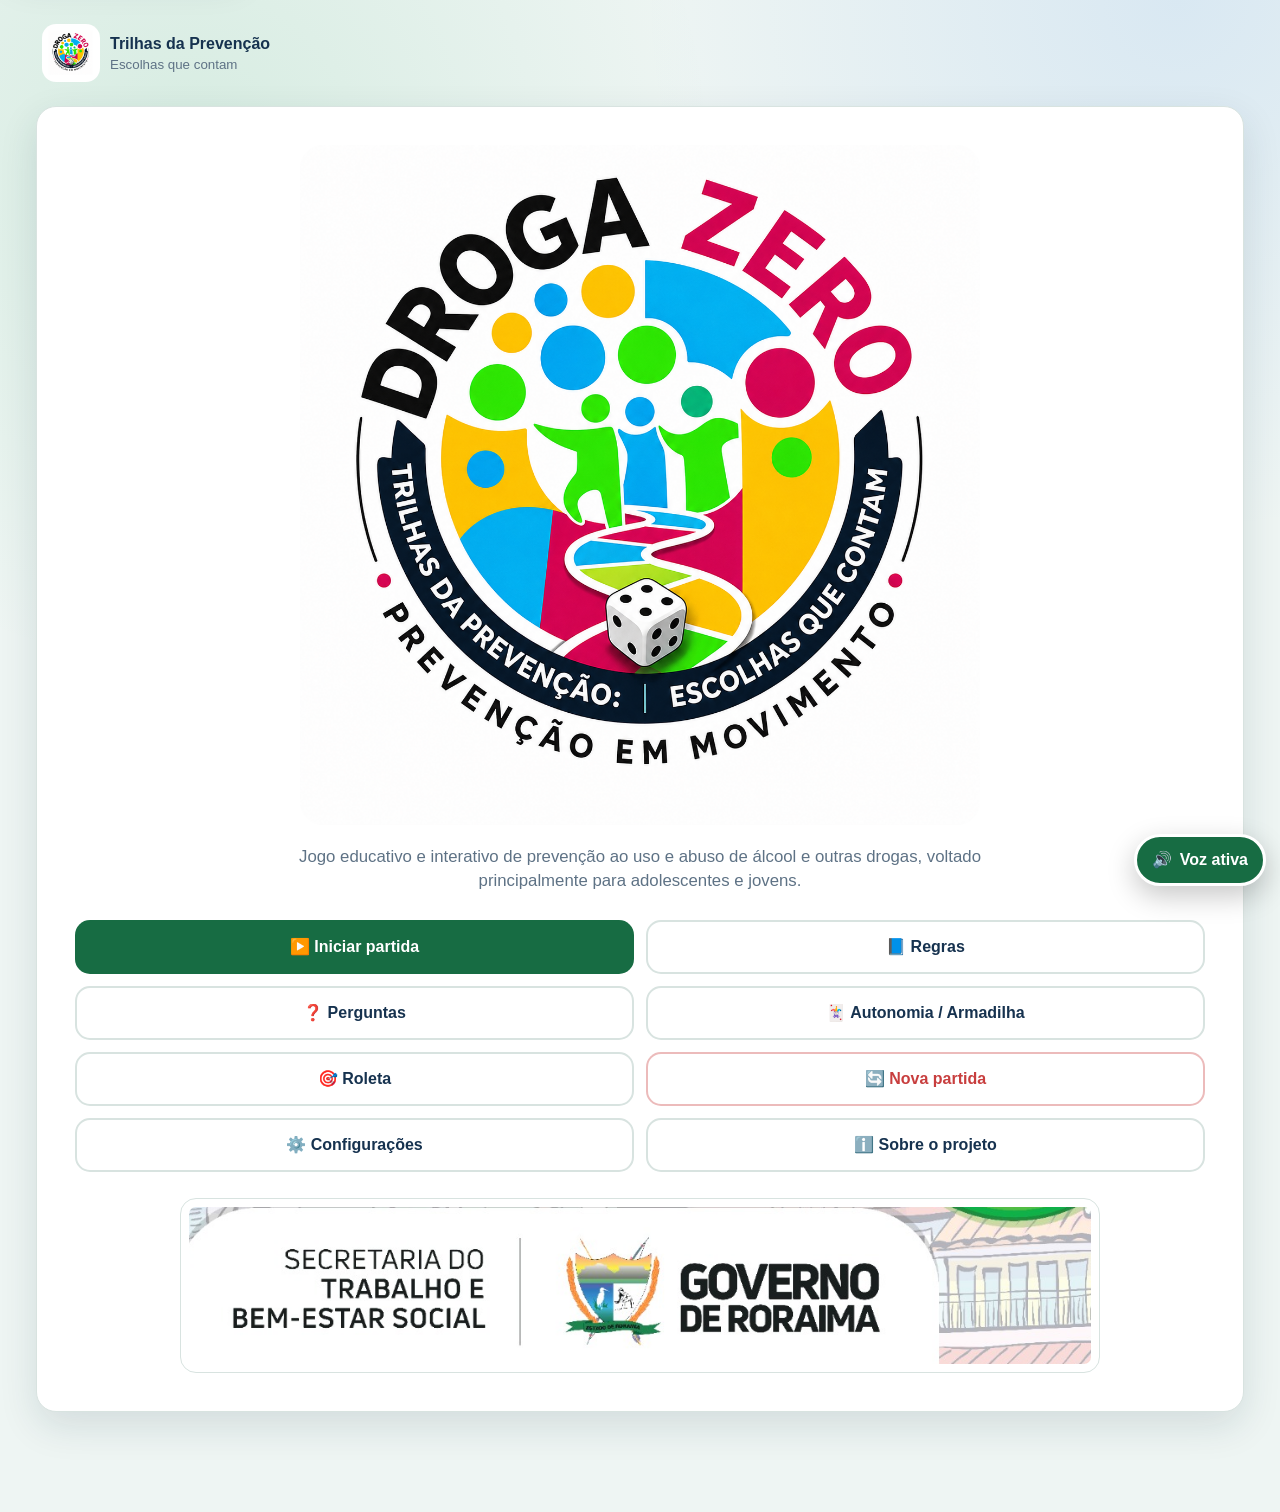
<file: index.html>
<!doctype html>
<html lang="pt-BR">
<head>
  <meta charset="utf-8">
  <meta name="viewport" content="width=device-width, initial-scale=1, viewport-fit=cover">
  <meta name="theme-color" content="#176c43">
  <meta name="description" content="Jogo educativo Trilhas da Prevenção: Escolhas que Contam.">
  <meta name="mobile-web-app-capable" content="yes">
  <meta name="apple-mobile-web-app-capable" content="yes">
  <meta name="apple-mobile-web-app-status-bar-style" content="default">
  <link rel="manifest" href="manifest.json">
  <link rel="icon" href="assets/icons/icon-192.png" sizes="192x192">
  <link rel="apple-touch-icon" href="assets/icons/icon-192.png">
  <link rel="stylesheet" href="css/style.css">
  <title>Trilhas da Prevenção</title>
</head>
<body>
  <a class="skip-link" href="#app">Ir para o conteúdo principal</a>

  <noscript>
    <div class="noscript-message">
      Este aplicativo precisa do JavaScript ativado para controlar a partida.
    </div>
  </noscript>

  <main id="app" tabindex="-1" aria-busy="true"></main>

  <button id="global-voice-button" class="global-voice-button" type="button" data-action="open-settings" aria-label="Abrir configurações de leitura por voz">
    <span aria-hidden="true">🔊</span><span class="voice-status">Voz ativa</span>
  </button>

  <div id="toast-region" class="toast-region" aria-live="polite" aria-atomic="true"></div>
  <div id="live-region" class="sr-only" aria-live="assertive" aria-atomic="true"></div>
  <div id="modal-root"></div>

  <script src="js/questions.js" defer></script>
  <script src="js/game.js" defer></script>
  <script src="js/accessibility.js" defer></script>
  <script src="js/app.js" defer></script>
</body>
</html>
</file>
<file: css/style.css>
:root {
  --bg: #eef5f3;
  --surface: #ffffff;
  --surface-soft: #f7faf9;
  --text: #16324f;
  --muted: #5e7285;
  --border: #d8e3e0;
  --primary: #176c43;
  --primary-strong: #105433;
  --primary-soft: #dff4e8;
  --green: #2ead63;
  --blue: #2f80ed;
  --yellow: #f2c94c;
  --purple: #8e5ac8;
  --orange: #f2994a;
  --red: #c83e3e;
  --shadow: 0 14px 38px rgba(16, 46, 62, 0.12);
  --radius: 20px;
  --safe-top: env(safe-area-inset-top, 0px);
  --safe-bottom: env(safe-area-inset-bottom, 0px);
}

* { box-sizing: border-box; }

html { min-height: 100%; background: var(--bg); }

body {
  margin: 0;
  min-height: 100vh;
  min-height: 100dvh;
  color: var(--text);
  background:
    radial-gradient(circle at 15% 10%, rgba(46, 173, 99, 0.12), transparent 30%),
    radial-gradient(circle at 92% 0%, rgba(47, 128, 237, 0.11), transparent 28%),
    var(--bg);
  font-family: Arial, Helvetica, sans-serif;
  line-height: 1.45;
  -webkit-font-smoothing: antialiased;
  -webkit-tap-highlight-color: transparent;
}

button, input, select { font: inherit; }
button { touch-action: manipulation; }

button:focus-visible,
input:focus-visible,
select:focus-visible,
a:focus-visible,
[tabindex]:focus-visible {
  outline: 4px solid #0d5bd7;
  outline-offset: 3px;
}

img { max-width: 100%; display: block; }

h1, h2, h3, p { margin-top: 0; }
h1 { font-size: clamp(1.65rem, 5vw, 2.6rem); line-height: 1.12; }
h2 { font-size: clamp(1.4rem, 4vw, 2rem); line-height: 1.18; }
h3 { font-size: 1.15rem; }

.skip-link {
  position: fixed;
  left: 12px;
  top: -80px;
  z-index: 9999;
  background: #fff;
  color: #000;
  padding: 12px 18px;
  border-radius: 10px;
  box-shadow: var(--shadow);
}
.skip-link:focus { top: 12px; }

.sr-only {
  position: absolute !important;
  width: 1px !important;
  height: 1px !important;
  padding: 0 !important;
  margin: -1px !important;
  overflow: hidden !important;
  clip: rect(0, 0, 0, 0) !important;
  white-space: nowrap !important;
  border: 0 !important;
}

.noscript-message {
  margin: 20px;
  padding: 18px;
  background: #fff3cd;
  border: 2px solid #d99b00;
  border-radius: 12px;
  color: #4d3700;
}

.app-shell {
  width: min(1240px, 100%);
  margin: 0 auto;
  padding: calc(18px + var(--safe-top)) 16px calc(100px + var(--safe-bottom));
}

.topbar {
  display: flex;
  align-items: center;
  justify-content: space-between;
  gap: 14px;
  margin-bottom: 18px;
}

.brand-button {
  appearance: none;
  border: 0;
  background: transparent;
  display: inline-flex;
  align-items: center;
  gap: 10px;
  color: var(--text);
  padding: 6px;
  border-radius: 12px;
  cursor: pointer;
  text-align: left;
}
.brand-button img { width: 58px; height: 58px; object-fit: cover; border-radius: 14px; }
.brand-button strong { display: block; font-size: 1rem; }
.brand-button small { display: block; color: var(--muted); }

.player-turn {
  display: inline-flex;
  align-items: center;
  gap: 9px;
  background: var(--surface);
  border: 1px solid var(--border);
  border-radius: 999px;
  padding: 10px 14px;
  box-shadow: 0 6px 18px rgba(16, 46, 62, 0.08);
  font-weight: 700;
}
.player-dot { width: 13px; height: 13px; border-radius: 50%; background: var(--token-color, var(--green)); }

.hero-card,
.panel,
.board-card,
.question-card,
.result-card,
.settings-card,
.rule-card {
  background: var(--surface);
  border: 1px solid var(--border);
  border-radius: var(--radius);
  box-shadow: var(--shadow);
}

.hero-card {
  padding: clamp(20px, 4vw, 38px);
  text-align: center;
}
.hero-logo { width: min(680px, 100%); margin: 0 auto 20px; border-radius: 24px; }
.hero-description { max-width: 760px; margin: 0 auto 26px; color: var(--muted); font-size: 1.05rem; }

.partner-logos {
  display: grid;
  grid-template-columns: repeat(2, minmax(0, 1fr));
  gap: 14px;
  max-width: 920px;
  margin: 26px auto 0;
}
.partner-logos img { width: 100%; min-height: 90px; object-fit: contain; background: #fff; border: 1px solid var(--border); border-radius: 16px; padding: 8px; }
.hero-card .partner-logos img { min-height: 72px; }

.action-grid {
  display: grid;
  grid-template-columns: repeat(2, minmax(0, 1fr));
  gap: 12px;
  margin-top: 24px;
}
.action-grid.three { grid-template-columns: repeat(3, minmax(0, 1fr)); }
.action-grid.compact { margin-top: 14px; }

.btn {
  min-height: 54px;
  border: 2px solid transparent;
  border-radius: 15px;
  padding: 12px 16px;
  font-weight: 700;
  color: var(--text);
  background: #edf2f4;
  cursor: pointer;
  transition: transform .14s ease, box-shadow .14s ease, background .14s ease;
}
.btn:hover { transform: translateY(-1px); box-shadow: 0 8px 20px rgba(16, 46, 62, .12); }
.btn:active { transform: translateY(0); }
.btn:disabled { opacity: .48; cursor: not-allowed; transform: none; box-shadow: none; }
.btn-primary { background: var(--primary); color: #fff; }
.btn-primary:hover { background: var(--primary-strong); }
.btn-secondary { background: #fff; border-color: var(--border); }
.btn-danger { background: #fff; color: var(--red); border-color: rgba(200,62,62,.35); }
.btn-warning { background: #fff7df; border-color: #e6b73d; color: #694d00; }
.btn-small { min-height: 42px; padding: 9px 13px; font-size: .94rem; }
.btn-icon { display: inline-flex; align-items: center; justify-content: center; gap: 8px; }

.panel { padding: clamp(18px, 4vw, 32px); }
.panel-header { display: flex; align-items: flex-start; justify-content: space-between; gap: 16px; margin-bottom: 18px; }
.panel-header p { color: var(--muted); margin-bottom: 0; }

.notice {
  border-radius: 14px;
  padding: 13px 15px;
  margin-bottom: 16px;
  background: #e9f4ff;
  border: 1px solid #bcdcff;
  color: #17496f;
}
.notice.success { background: #e4f6eb; border-color: #a9ddbb; color: #13552f; }
.notice.warning { background: #fff7dd; border-color: #ecd084; color: #654b00; }
.notice.error { background: #ffeded; border-color: #efb1b1; color: #7c2020; }

.setup-grid { display: grid; gap: 15px; max-width: 650px; }
.field { display: grid; gap: 7px; }
.field label { font-weight: 700; }
.field input,
.field select {
  width: 100%;
  min-height: 52px;
  border: 2px solid var(--border);
  border-radius: 13px;
  padding: 11px 13px;
  color: var(--text);
  background: #fff;
}
.field-help { font-size: .9rem; color: var(--muted); }
.player-name-fields { display: grid; grid-template-columns: repeat(2, minmax(0,1fr)); gap: 12px; }

.game-layout {
  display: grid;
  grid-template-columns: minmax(0, 1fr) 330px;
  gap: 18px;
  align-items: start;
}
.board-card { padding: 12px; overflow: hidden; }
.board-scroll { width: 100%; overflow: auto; border-radius: 16px; background: #edf3f5; padding: 8px; }
.board-stage { position: relative; width: min(100%, 760px); min-width: 420px; margin: 0 auto; aspect-ratio: 1535 / 2048; }
.board-stage img { width: 100%; height: 100%; object-fit: contain; }

.token {
  position: absolute;
  left: calc(var(--x) * 1%);
  top: calc(var(--y) * 1%);
  width: clamp(24px, 3vw, 38px);
  height: clamp(24px, 3vw, 38px);
  border-radius: 50%;
  transform: translate(calc(-50% + var(--offset-x)), calc(-50% + var(--offset-y)));
  background: var(--token-color);
  border: 4px solid #fff;
  box-shadow: 0 4px 10px rgba(0,0,0,.32);
  z-index: 5;
  cursor: pointer;
  transition: left .25s ease, top .25s ease, transform .2s ease;
}
.token::after { content: ''; position: absolute; inset: 28%; border-radius: 50%; background: rgba(255,255,255,.82); }
.token.is-current { box-shadow: 0 0 0 5px #fff, 0 0 0 10px rgba(13,91,215,.75), 0 8px 18px rgba(0,0,0,.32); z-index: 8; }
.token.is-moving { animation: tokenPulse .7s infinite alternate; }
.token span { transform: rotate(45deg); display: block; position: absolute; left: -100vw; }

.sidebar { display: grid; gap: 14px; }
.status-card { background: var(--surface); border: 1px solid var(--border); border-radius: 18px; padding: 17px; box-shadow: 0 8px 22px rgba(16,46,62,.09); }
.status-card h2 { margin-bottom: 12px; font-size: 1.2rem; }
.player-list { list-style: none; margin: 0; padding: 0; display: grid; gap: 9px; }
.player-row { display: grid; grid-template-columns: 15px 1fr auto; gap: 9px; align-items: center; padding: 9px; border-radius: 11px; background: var(--surface-soft); }
.player-row.current { background: #e8f0ff; outline: 2px solid #8db8ff; }
.player-row .position { font-weight: 700; font-size: .92rem; }

.category-grid { display: grid; grid-template-columns: repeat(2, minmax(0,1fr)); gap: 14px; }
.category-button {
  min-height: 135px;
  padding: 18px;
  border: 4px solid transparent;
  border-radius: 19px;
  color: #fff;
  font-weight: 800;
  text-align: left;
  cursor: pointer;
  position: relative;
  box-shadow: 0 10px 24px rgba(16,46,62,.13);
}
.category-button small { display: block; margin-top: 8px; font-weight: 600; opacity: .93; }
.category-button.green { background: var(--green); }
.category-button.blue { background: var(--blue); }
.category-button.yellow { background: var(--yellow); color: #4a3a00; }
.category-button.purple { background: var(--purple); }
.category-button.suggested { border-color: #fff; box-shadow: 0 0 0 5px #0d5bd7, 0 12px 26px rgba(13,91,215,.28); }
.suggested-badge { position: absolute; right: 10px; top: 10px; background: #fff; color: #0d3970; padding: 5px 8px; border-radius: 999px; font-size: .75rem; }

.question-card { padding: clamp(18px, 4vw, 32px); }
.question-meta { display: flex; flex-wrap: wrap; gap: 8px; margin-bottom: 15px; }
.badge { display: inline-flex; align-items: center; border-radius: 999px; padding: 6px 10px; font-size: .83rem; font-weight: 800; background: #edf2f4; }
.badge.green { background: #dff4e8; color: #0c6133; }
.badge.blue { background: #e1efff; color: #1356a4; }
.badge.yellow { background: #fff3c4; color: #624b00; }
.badge.purple { background: #eee3f8; color: #603692; }
.question-text { font-size: clamp(1.25rem, 3vw, 1.8rem); line-height: 1.3; margin-bottom: 20px; }
.answer-list { display: grid; gap: 11px; }
.answer-btn { min-height: 58px; text-align: left; background: #fff; border: 2px solid var(--border); border-radius: 14px; padding: 13px 15px; color: var(--text); font-weight: 700; cursor: pointer; }
.answer-btn:hover:not(:disabled) { border-color: #7ea6c7; background: #f3f8fc; }
.answer-btn.correct { background: #dff4e8; border-color: #249953; color: #104e2b; }
.answer-btn.wrong { background: #ffdddd; border-color: #c83e3e; color: #791d1d; }
.answer-marker { display: inline-block; min-width: 26px; font-weight: 900; }
.explanation { margin-top: 16px; padding: 14px; border-radius: 13px; background: var(--surface-soft); border-left: 5px solid #6b879a; }

.dice-display { width: 118px; height: 118px; margin: 18px auto; border-radius: 24px; background: #fff; border: 5px solid var(--text); display: grid; place-items: center; font-size: 3.6rem; font-weight: 900; box-shadow: var(--shadow); }
.dice-display.rolling { animation: diceRoll .65s ease-in-out; }
.number-grid { display: grid; grid-template-columns: repeat(3, minmax(0,1fr)); gap: 12px; max-width: 520px; margin: 16px auto; }
.number-grid .btn { font-size: 1.45rem; min-height: 70px; }

.movement-summary { text-align: center; font-size: 1.25rem; margin: 16px 0; }
.player-selector { display: flex; flex-wrap: wrap; gap: 9px; justify-content: center; margin: 15px 0; }
.player-choice { border: 2px solid var(--border); background: #fff; border-radius: 999px; padding: 9px 13px; cursor: pointer; font-weight: 700; }
.player-choice.selected { border-color: #0d5bd7; background: #e7f0ff; }

.cards-grid { display: grid; grid-template-columns: repeat(5, minmax(0,1fr)); gap: 12px; }
.card-back {
  min-height: 170px;
  border: 0;
  border-radius: 16px;
  background: linear-gradient(145deg, #c83e3e, #f2994a);
  color: #fff;
  font-size: 2rem;
  font-weight: 900;
  cursor: pointer;
  box-shadow: 0 10px 22px rgba(98,42,20,.24);
  position: relative;
  overflow: hidden;
}
.card-back::before { content: ''; position: absolute; inset: 10px; border: 3px solid rgba(255,255,255,.78); border-radius: 12px; }
.card-back span { position: relative; z-index: 2; }
.card-back:disabled { filter: grayscale(1); opacity: .34; cursor: not-allowed; }
.card-result { padding: clamp(22px, 5vw, 42px); text-align: center; }
.card-result.autonomia { border-top: 10px solid var(--green); }
.card-result.armadilha { border-top: 10px solid var(--orange); }
.card-type { text-transform: uppercase; letter-spacing: .08em; font-weight: 900; color: var(--muted); }
.card-consequence { font-size: 1.35rem; font-weight: 900; margin: 18px 0; }

.roulette-wrap { display: grid; place-items: center; padding: 12px 0 24px; }
.roulette {
  width: min(330px, 78vw);
  aspect-ratio: 1;
  border-radius: 50%;
  background: conic-gradient(var(--green) 0 25%, var(--blue) 25% 50%, var(--yellow) 50% 75%, var(--purple) 75% 100%);
  border: 12px solid #fff;
  box-shadow: 0 0 0 5px #bccbd4, var(--shadow);
  position: relative;
  transition: transform 1.4s cubic-bezier(.2,.8,.25,1);
}
.roulette::after { content: ''; position: absolute; inset: 42%; border-radius: 50%; background: #fff; box-shadow: 0 4px 12px rgba(0,0,0,.25); }
.roulette-pointer { width: 0; height: 0; border-left: 18px solid transparent; border-right: 18px solid transparent; border-top: 34px solid var(--text); margin-bottom: -14px; z-index: 3; }
.roulette-result { text-align: center; font-size: 1.35rem; font-weight: 900; min-height: 40px; }

.rules-layout { display: grid; grid-template-columns: 240px minmax(0,1fr); gap: 16px; }
.rule-steps { display: grid; gap: 8px; align-content: start; }
.rule-step-button { text-align: left; min-height: 46px; border: 1px solid var(--border); border-radius: 11px; background: #fff; padding: 10px; cursor: pointer; font-weight: 700; }
.rule-step-button.active { background: var(--primary); color: #fff; }
.rule-card { padding: clamp(19px, 4vw, 34px); min-height: 320px; }
.rule-card ul { padding-left: 22px; }
.rule-nav { display: flex; gap: 10px; justify-content: space-between; margin-top: 24px; }

.settings-grid { display: grid; gap: 13px; }
.setting-row { display: grid; grid-template-columns: 1fr auto; gap: 16px; align-items: center; padding: 14px; border: 1px solid var(--border); border-radius: 14px; background: var(--surface-soft); }
.setting-row p { margin: 4px 0 0; color: var(--muted); font-size: .92rem; }
.toggle { width: 58px; height: 34px; position: relative; display: inline-block; }
.toggle input { position: absolute; opacity: 0; }
.toggle span { position: absolute; inset: 0; border-radius: 999px; background: #8795a1; cursor: pointer; transition: .2s; }
.toggle span::after { content: ''; position: absolute; width: 26px; height: 26px; left: 4px; top: 4px; background: #fff; border-radius: 50%; box-shadow: 0 2px 6px rgba(0,0,0,.25); transition: .2s; }
.toggle input:checked + span { background: var(--primary); }
.toggle input:checked + span::after { transform: translateX(24px); }
.range-row { display: grid; grid-template-columns: 1fr 70px; gap: 10px; align-items: center; }
.range-row input { width: 100%; }

.about-grid { display: grid; grid-template-columns: 1.25fr .75fr; gap: 18px; align-items: start; }
.about-list { display: grid; gap: 11px; }
.about-item { padding: 14px; border-radius: 14px; background: var(--surface-soft); border-left: 5px solid var(--green); }

.victory-card { text-align: center; padding: clamp(28px, 7vw, 62px); overflow: hidden; position: relative; }
.victory-emoji { font-size: 5rem; animation: victoryBounce 1s infinite alternate; }
.confetti { position: absolute; width: 12px; height: 24px; background: var(--confetti); top: -30px; left: var(--left); animation: confettiFall 2.8s linear infinite; animation-delay: var(--delay); }

.global-voice-button {
  position: fixed;
  right: 14px;
  bottom: calc(14px + var(--safe-bottom));
  z-index: 1000;
  min-height: 52px;
  border: 3px solid #fff;
  border-radius: 999px;
  background: var(--primary);
  color: #fff;
  padding: 10px 15px;
  display: inline-flex;
  align-items: center;
  gap: 8px;
  box-shadow: 0 10px 28px rgba(0,0,0,.22);
  cursor: pointer;
  font-weight: 800;
}
.global-voice-button.is-off { background: #596a77; }

.toast-region { position: fixed; left: 50%; bottom: calc(78px + var(--safe-bottom)); transform: translateX(-50%); z-index: 2000; width: min(92vw, 620px); display: grid; gap: 8px; pointer-events: none; }
.toast { background: #16324f; color: #fff; padding: 13px 16px; border-radius: 13px; box-shadow: var(--shadow); animation: toastIn .2s ease; }
.toast.warning { background: #6b5000; }
.toast.error { background: #8a2525; }
.toast.success { background: #14633a; }

.modal-overlay { position: fixed; inset: 0; z-index: 3000; background: rgba(6,22,31,.65); display: grid; place-items: center; padding: 18px; }
.modal { width: min(560px, 100%); max-height: 90vh; overflow: auto; background: #fff; border-radius: 20px; padding: 22px; box-shadow: 0 24px 70px rgba(0,0,0,.35); }
.modal h2 { margin-bottom: 10px; }
.modal-actions { display: flex; flex-wrap: wrap; justify-content: flex-end; gap: 10px; margin-top: 20px; }

.empty-state { text-align: center; padding: 30px 14px; color: var(--muted); }
.question-browser-list { display: grid; gap: 10px; }
.browser-question { border: 1px solid var(--border); border-radius: 13px; padding: 13px; background: var(--surface-soft); }
.browser-question summary { cursor: pointer; font-weight: 800; }
.browser-question p { margin: 10px 0 0; }

@keyframes tokenPulse { from { filter: brightness(1); } to { filter: brightness(1.25) drop-shadow(0 0 9px rgba(13,91,215,.8)); } }
@keyframes diceRoll { 0% { transform: rotate(0) scale(.86); } 50% { transform: rotate(210deg) scale(1.12); } 100% { transform: rotate(360deg) scale(1); } }
@keyframes victoryBounce { from { transform: translateY(0) scale(1); } to { transform: translateY(-10px) scale(1.06); } }
@keyframes confettiFall { to { transform: translateY(110vh) rotate(620deg); } }
@keyframes toastIn { from { opacity: 0; transform: translateY(8px); } }

@media (max-width: 950px) {
  .game-layout { grid-template-columns: 1fr; }
  .sidebar { grid-template-columns: repeat(2, minmax(0,1fr)); }
  .cards-grid { grid-template-columns: repeat(3, minmax(0,1fr)); }
  .rules-layout { grid-template-columns: 1fr; }
  .rule-steps { grid-template-columns: repeat(3, minmax(0,1fr)); }
  .about-grid { grid-template-columns: 1fr; }
}

@media (max-width: 620px) {
  .app-shell { padding-left: 10px; padding-right: 10px; }
  .topbar { align-items: flex-start; }
  .brand-button small { display: none; }
  .brand-button img { width: 46px; height: 46px; }
  .player-turn { font-size: .9rem; padding: 8px 10px; }
  .action-grid,
  .action-grid.three,
  .category-grid,
  .partner-logos,
  .player-name-fields,
  .sidebar { grid-template-columns: 1fr; }
  .cards-grid { grid-template-columns: repeat(2, minmax(0,1fr)); }
  .card-back { min-height: 145px; }
  .rule-steps { grid-template-columns: repeat(2, minmax(0,1fr)); }
  .setting-row { grid-template-columns: 1fr auto; }
  .voice-status { display: none; }
  .global-voice-button { width: 54px; padding: 10px; justify-content: center; }
  .board-stage { min-width: 360px; }
}

@media (orientation: landscape) and (max-height: 580px) {
  .app-shell { padding-top: 8px; }
  .hero-logo { max-height: 150px; object-fit: contain; }
  .card-back { min-height: 125px; }
}

@media (prefers-reduced-motion: reduce) {
  *, *::before, *::after { animation-duration: .01ms !important; animation-iteration-count: 1 !important; transition-duration: .01ms !important; scroll-behavior: auto !important; }
}

.target-highlight {
  position: absolute;
  left: calc(var(--x) * 1%);
  top: calc(var(--y) * 1%);
  width: clamp(54px, 7vw, 84px);
  height: clamp(54px, 7vw, 84px);
  border-radius: 50%;
  transform: translate(-50%, -50%);
  border: 6px solid #0d5bd7;
  box-shadow: 0 0 0 8px rgba(255,255,255,.82), 0 0 24px 12px rgba(13,91,215,.65);
  z-index: 4;
  pointer-events: none;
  animation: targetPulse .85s infinite alternate;
}

.board-error {
  position: absolute;
  inset: 20% 10% auto;
  z-index: 20;
  text-align: center;
}

@keyframes targetPulse {
  from { transform: translate(-50%, -50%) scale(.9); opacity: .72; }
  to { transform: translate(-50%, -50%) scale(1.08); opacity: 1; }
}

/* Orientação visual da primeira rodada */
.round-guide-hint {
  margin: 0 0 12px;
  padding: 11px 12px;
  border-radius: 12px;
  background: #fff7d7;
  border: 1px solid #e5bf48;
  color: #624b00;
  font-size: .92rem;
}

.is-guided-action {
  position: relative;
  z-index: 1;
  border-color: #0d5bd7 !important;
  animation: guidedActionPulse .8s ease-in-out infinite alternate;
}

.first-action-guide { display: grid; gap: 8px; }
.first-action-guide p { margin: 0; }
.guide-icon { font-size: 3rem; text-align: center; }

/* Hub e pergunta sobre o tabuleiro */
.question-modal-overlay {
  background: rgba(6, 22, 31, .48);
  -webkit-backdrop-filter: blur(2px);
  backdrop-filter: blur(2px);
}

.question-modal {
  width: min(760px, 96vw);
  max-height: 88vh;
  padding: 18px;
  border: 2px solid rgba(255,255,255,.82);
}

.question-modal-header {
  display: flex;
  align-items: flex-start;
  justify-content: space-between;
  gap: 14px;
  margin-bottom: 10px;
}

.question-modal-header h2 { margin: 0; font-size: clamp(1.35rem, 4vw, 2rem); }
.question-modal-kicker {
  margin: 0 0 3px;
  color: var(--muted);
  font-size: .78rem;
  font-weight: 800;
  letter-spacing: .06em;
  text-transform: uppercase;
}

.question-modal-close {
  width: 44px;
  height: 44px;
  flex: 0 0 44px;
  border: 1px solid var(--border);
  border-radius: 50%;
  background: #fff;
  color: var(--text);
  font-size: 1.8rem;
  line-height: 1;
  cursor: pointer;
}

.question-modal-body { min-height: 0; }
.question-modal-intro { margin: 0 0 13px; color: var(--muted); }
.question-hub-grid { display: grid; grid-template-columns: repeat(2, minmax(0, 1fr)); gap: 10px; }

.question-theme-button {
  min-height: 78px;
  display: grid;
  grid-template-columns: 18px minmax(0, 1fr) auto;
  align-items: center;
  gap: 10px;
  border: 2px solid var(--border);
  border-radius: 14px;
  padding: 11px 12px;
  background: #fff;
  color: var(--text);
  text-align: left;
  cursor: pointer;
  position: relative;
}
.question-theme-button:hover:not(:disabled) { transform: translateY(-1px); box-shadow: 0 7px 18px rgba(16,46,62,.12); }
.question-theme-button:disabled { opacity: .45; cursor: not-allowed; }
.question-theme-button strong { display: block; font-size: 1rem; }
.question-theme-button small { display: block; margin-top: 2px; color: var(--muted); line-height: 1.2; }
.question-theme-dot { width: 18px; height: 18px; border-radius: 50%; background: var(--theme-color); box-shadow: 0 0 0 4px rgba(0,0,0,.05); }
.question-theme-button.green { --theme-color: var(--green); }
.question-theme-button.blue { --theme-color: var(--blue); }
.question-theme-button.yellow { --theme-color: var(--yellow); }
.question-theme-button.purple { --theme-color: var(--purple); }
.question-theme-button.suggested { border-color: #0d5bd7; background: #f4f8ff; box-shadow: inset 0 0 0 1px #0d5bd7; }
.compact-suggested-badge { padding: 4px 7px; border-radius: 999px; background: #0d5bd7; color: #fff; font-size: .7rem; font-weight: 800; }
.question-modal-footer { display: flex; justify-content: flex-end; margin-top: 14px; }
.question-modal-tools { display: flex; align-items: flex-start; justify-content: space-between; gap: 12px; }
.question-modal-tools .question-meta { margin-bottom: 10px; }
.modal-question-text { margin-bottom: 15px; font-size: clamp(1.15rem, 3vw, 1.55rem); }
.modal-result { margin-top: 14px; }
.question-result-actions { grid-template-columns: repeat(2, minmax(0,1fr)); }

@keyframes guidedActionPulse {
  from { box-shadow: 0 0 0 0 rgba(13,91,215,.3), 0 4px 12px rgba(16,46,62,.1); transform: scale(1); }
  to { box-shadow: 0 0 0 8px rgba(13,91,215,.14), 0 0 22px rgba(13,91,215,.55); transform: scale(1.025); }
}

@media (max-width: 620px) {
  .question-modal-overlay { padding: 8px; align-items: end; }
  .question-modal { width: 100%; max-height: 91vh; border-radius: 20px 20px 12px 12px; padding: 15px; }
  .question-hub-grid { grid-template-columns: 1fr; gap: 8px; }
  .question-theme-button { min-height: 68px; }
  .question-modal-tools { display: grid; }
  .question-result-actions { grid-template-columns: 1fr; }
}
</file>
